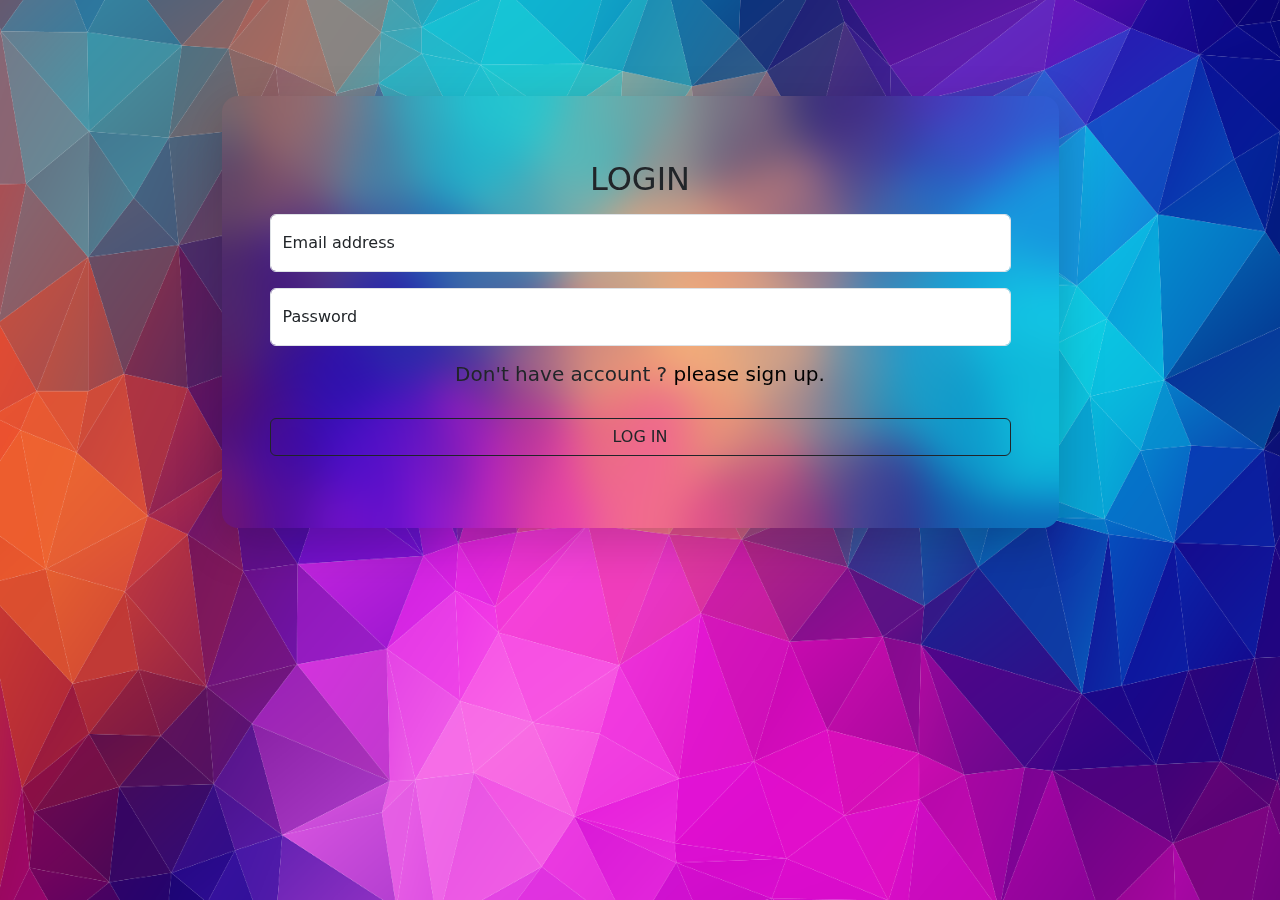
<file: index.html>
<!DOCTYPE html>
<html lang="en">

<head>
    <meta charset="UTF-8">
    <meta name="viewport" content="width=device-width, initial-scale=1.0">
    <title>Login</title>
    <link rel="stylesheet" href="css/css/all.min.css">
    <link rel="stylesheet" href="css/bootstrap.min.css">
    <link rel="stylesheet" href="css/style.css">
</head>

<body>
    <section class="login pt-5">
        <div class="container">
            <form action="" class="p-5 rounded-4 shadow-lg my-5 w-75 mx-auto">
                <h2 class="text-center text-uppercase my-3">Login</h2>
                <div class="row justify-content-center">
                    <div class="">
                        <div class="form-floating mb-3">
                            <input type="email" class="form-control" id="userEmail" placeholder="name@example.com" oninput="emailValidation()">
                            <label for="userEmail">Email address</label>
                        </div>
                        <div class="form-floating">
                            <input type="password" class="form-control" id="userPassword" placeholder="Password" oninput="passValidation()">
                            <label for="userPassword">Password</label>
                        </div>
                    </div>
                </div>
                <h2 class=" text-center fs-5 mt-3">Don't have account ? <a class="text-black" href="Pages/sign-up.html">please sign up.</a>
                </h2>
                <p id="warningMss" class="d-none text-bg-warning text-center"><i class="fa-solid fa-triangle-exclamation px-3"></i>If you don't have account please sign up before </p>
                <p id="validation" class="d-none text-bg-danger text-center"><i class="fa-solid fa-triangle-exclamation px-3"></i> All inputs is required</p>

              
                <button" id="loginBtn" class="btn btn-outline-dark col-12 my-4 " F type="button">LOG IN</button>
            </form>
        </div>
    </section>
    <script src="js/main.js"></script>
    <script src="js/bootstrap.bundle.min.js"></script>
</body>

</html>
</file>
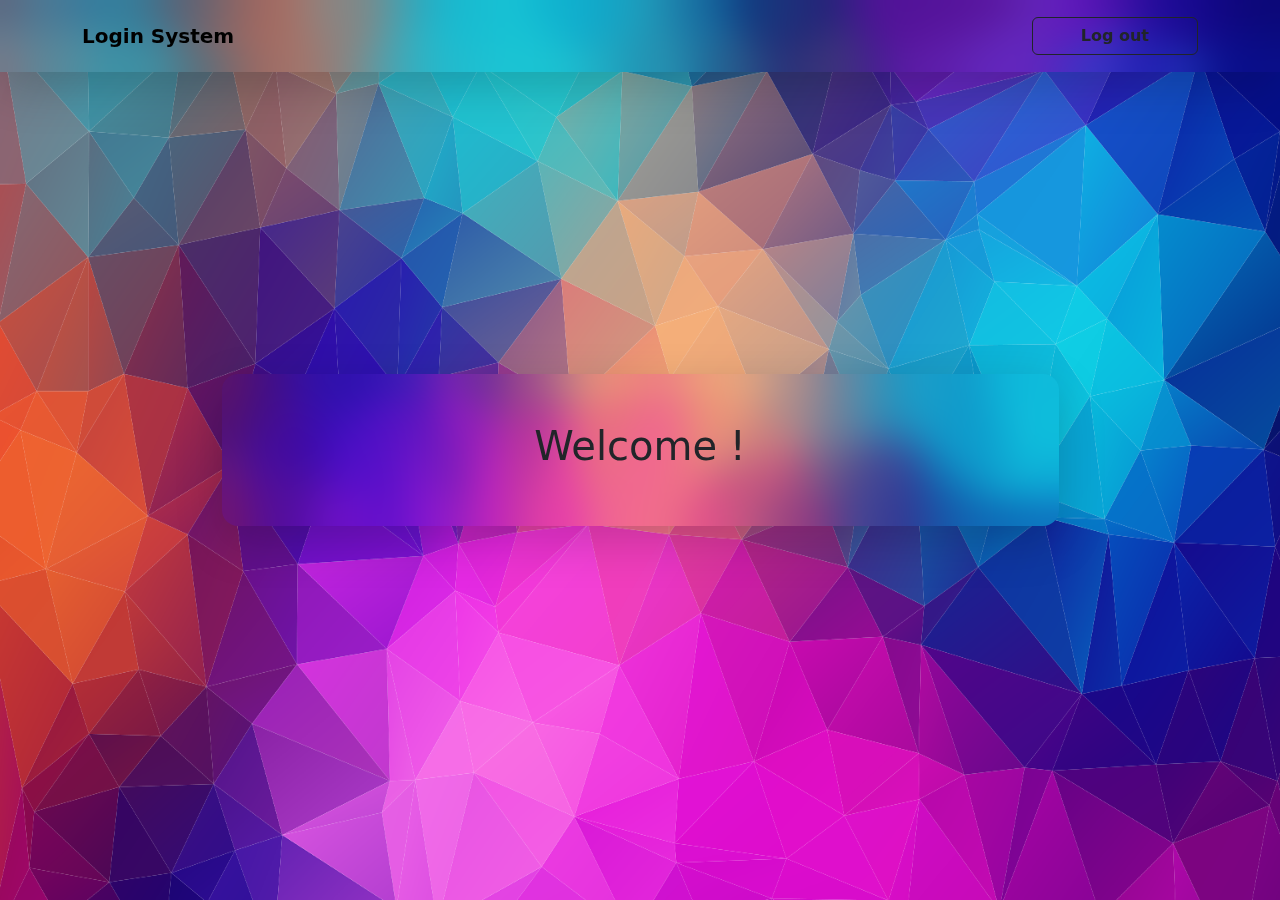
<file: Pages/home.html>
<!DOCTYPE html>
<html lang="en">
<head>
    <meta charset="UTF-8">
    <meta name="viewport" content="width=device-width, initial-scale=1.0">
    <title>Home</title>
    <link rel="stylesheet" href="../css/css/all.min.css">
    <link rel="stylesheet" href="../css/bootstrap.min.css">
    <link rel="stylesheet" href="../css/style.css">
</head>
<body>
    <header>
        <nav class="navbar navbar-expand-lg bg-transparent py-3 position-fixed top-0 start-0 end-0 shadow-lg d-flex align-items-center">
            <div class="container">
              <a class="navbar-brand fw-bold" href="#">Login System</a>
              <div class=" ms-auto" id="navbarSupportedContent">
                <ul class="navbar-nav mb-2 mb-lg-0 ms-auto">
                  <li class="nav-item">
                    <a class="btn btn-outline-dark px-5 ms-auto fw-bold" href="../index.html">Log out</a>
                  </li>
                </ul>
              </div>
            </div>
          </nav>
    </header>
    <section>
        <div class="container d-flex align-items-center justify-content-center vh-100">
                <div class="cont p-5 rounded-4 shadow-lg my-5 w-75 mx-auto">
                    <h1 class="text-center">Welcome <span id="uName"></span> !</h1>
                </div>
            </div>
    </section>
    <script src="../js/home.js"></script>
    <script src="../js/bootstrap.bundle.min.js"></script>
</body>
</html>
</file>
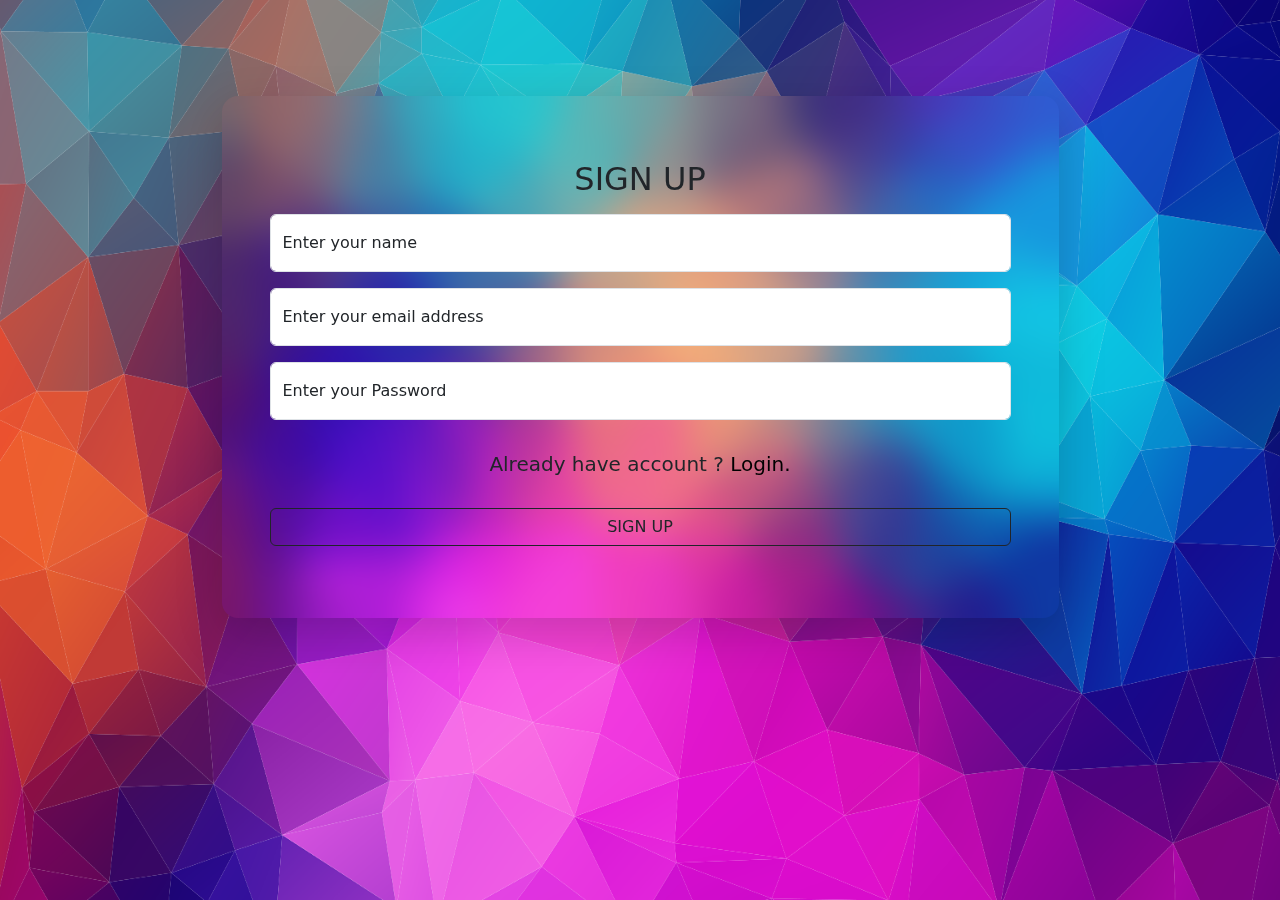
<file: Pages/sign-up.html>
<!DOCTYPE html>
<html lang="en">

<head>
    <meta charset="UTF-8">
    <meta name="viewport" content="width=device-width, initial-scale=1.0">
    <title>Sign up</title>
    <link rel="stylesheet" href="../css/css/all.min.css">
    <link rel="stylesheet" href="../css/bootstrap.min.css">
    <link rel="stylesheet" href="../css/style.css">
</head>

<body>
    <section class="login pt-5">
        <div class="container">
            <form action="" class="p-5 rounded-4 shadow-lg my-5 w-75 mx-auto">
                <h2 class="text-center text-uppercase my-3">Sign up</h2>
                <div class="row justify-content-center">
                    <div class="forrm">
                        <div class="form-floating mb-3">
                            <input oninput="nameValidation()" id="userName" type="text" class="form-control" placeholder="User Name">
                            <label for="userName">Enter your name</label>
                        </div>
                        <p id="nameInvalid" class="d-none text-bg-danger text-center"><i class="fa-solid fa-triangle-exclamation px-3"></i> Name must contain characters only</p>
                        <div class="form-floating mb-3">
                            <input oninput="emailValidation()" id="userEmail" type="email" class="form-control" placeholder="name@example.com">
                            <label for="userEmail">Enter your email address</label>
                        </div>
                        <p id="emailInvalid" class="d-none text-bg-danger text-center"><i class="fa-solid fa-triangle-exclamation px-3"></i> Email must be:name@example.com</p>
                        <div class="form-floating">
                            <input oninput=" passwordValidation()" id="userPassword" type="password" class="form-control mb-3" placeholder="Password">
                            <label for="userPassword">Enter your Password</label>
                        </div>
                        <p id="passwordInvalid" class="d-none text-bg-danger text-center"><i class="fa-solid fa-triangle-exclamation px-3"></i> Password must be at least 8 letters</p>
                    </div>
                </div>
                <h2 class=" text-center fs-5 mt-3">Already have account ? <a class="text-black"
                        href="../index.html">Login.</a></h2>
                        <p id="successMss" class="d-none text-bg-success text-center"><i class="fa-solid fa-check-double px-3"></i> Please press on " login "</p>
                        <p id="warningMss" class="d-none text-bg-warning text-center"><i class="fa-solid fa-triangle-exclamation px-3"></i> Please enter your data</p>
                        <p id="repeatedMss" class="d-none text-bg-warning text-center"><i class="fa-solid fa-triangle-exclamation px-3"></i> Email is repeated</p>

                <button onclick="getUserdata()" id="signUpbtn" class="btn btn-outline-dark  my-4 col-12" F type="button">SIGN
                    UP</button>
            </form>
        </div>
    </section>
    <script src="../js/sign-up.js"></script>
    <script src="../js/bootstrap.bundle.min.js"></script>
</body>

</html>
</file>
<file: css/style.css>
body{
    background-image: url(../Images/7.png);
    background-repeat: no-repeat;
    min-height: 100vh;
    background-size: 100% 100%;
}

form{
    backdrop-filter: blur(20px);
}
a{
    text-decoration: none;
}
a:hover{
    text-decoration: none;
    color: blue !important;
}

.btn:hover:hover{
    color: white !important;
}
.bg-transparent{
    backdrop-filter: blur(20px);
}
.cont{
    width: 800px;
    backdrop-filter: blur(20px);
}
p{

    border-radius: 10px;
    padding: 10px;
}

@media (max-width: 576px){
    .w-75{
        width: 94% !important;
    }
}
</file>
